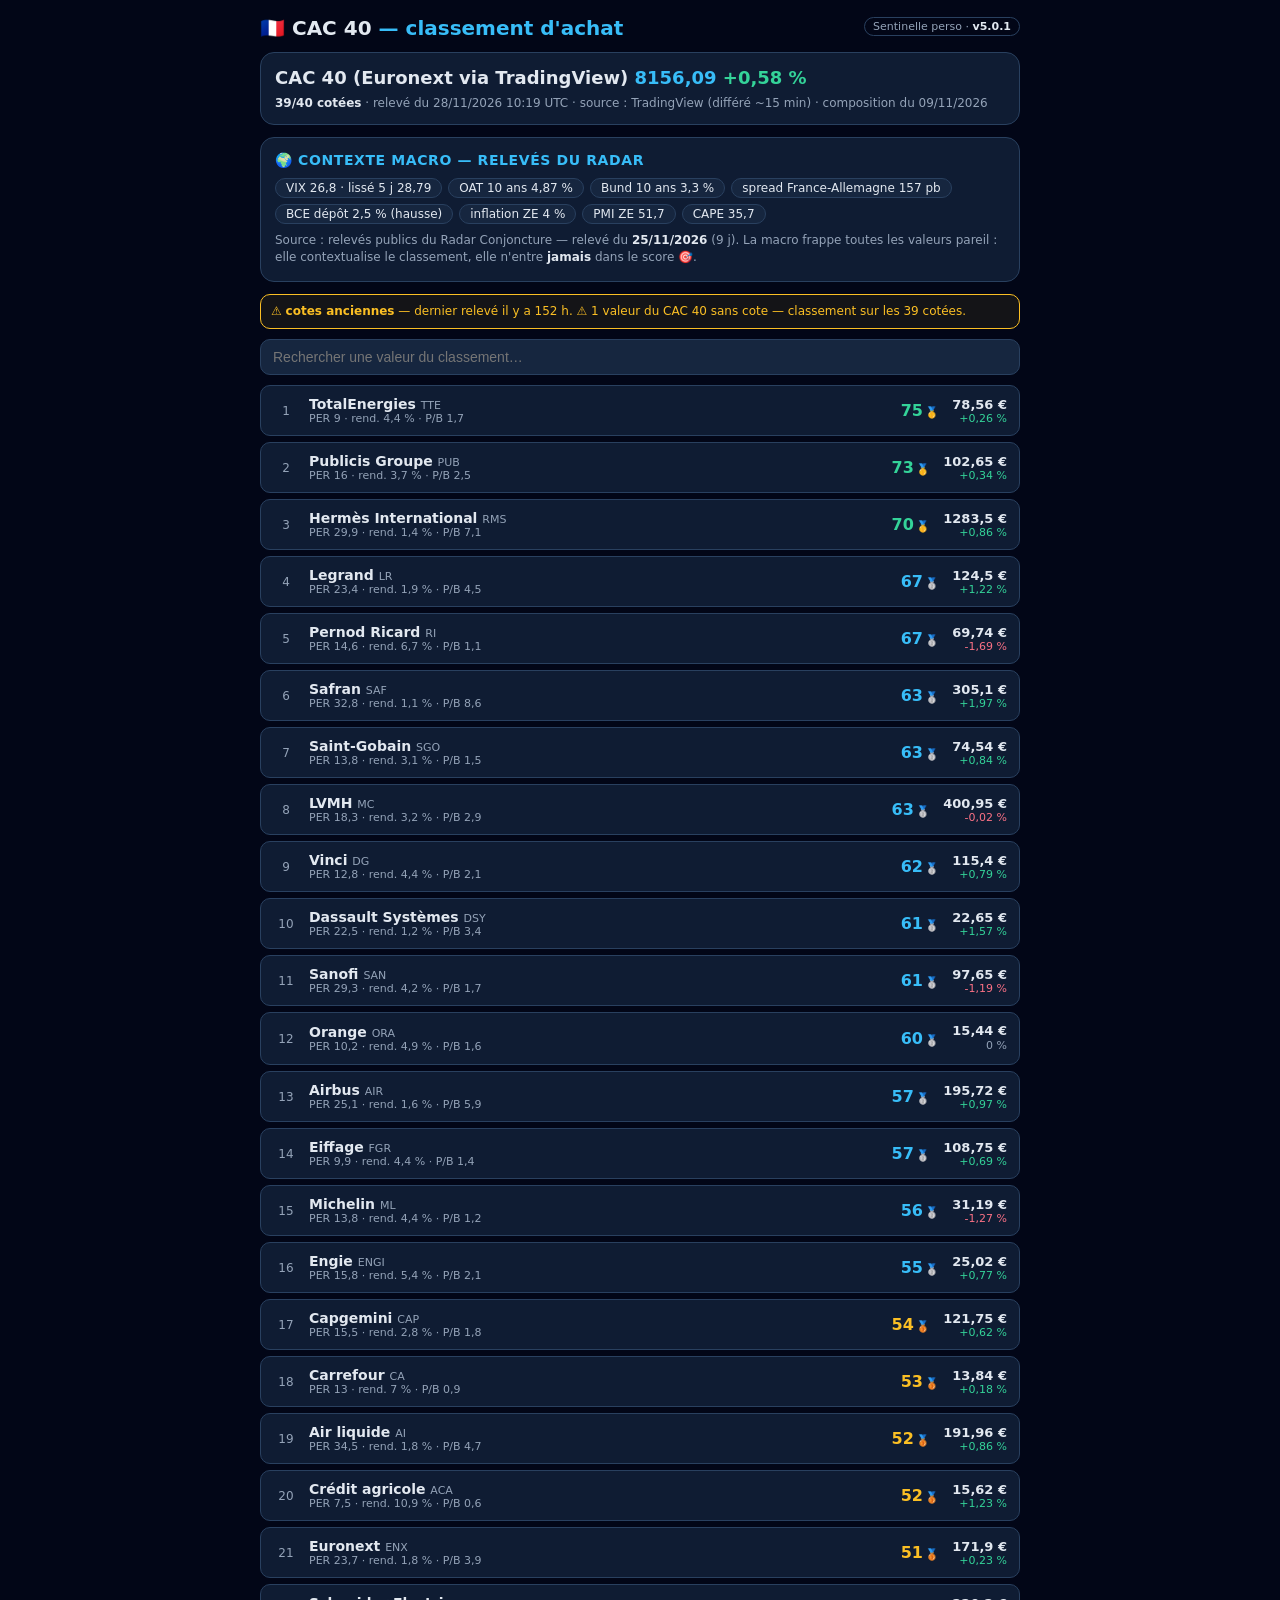
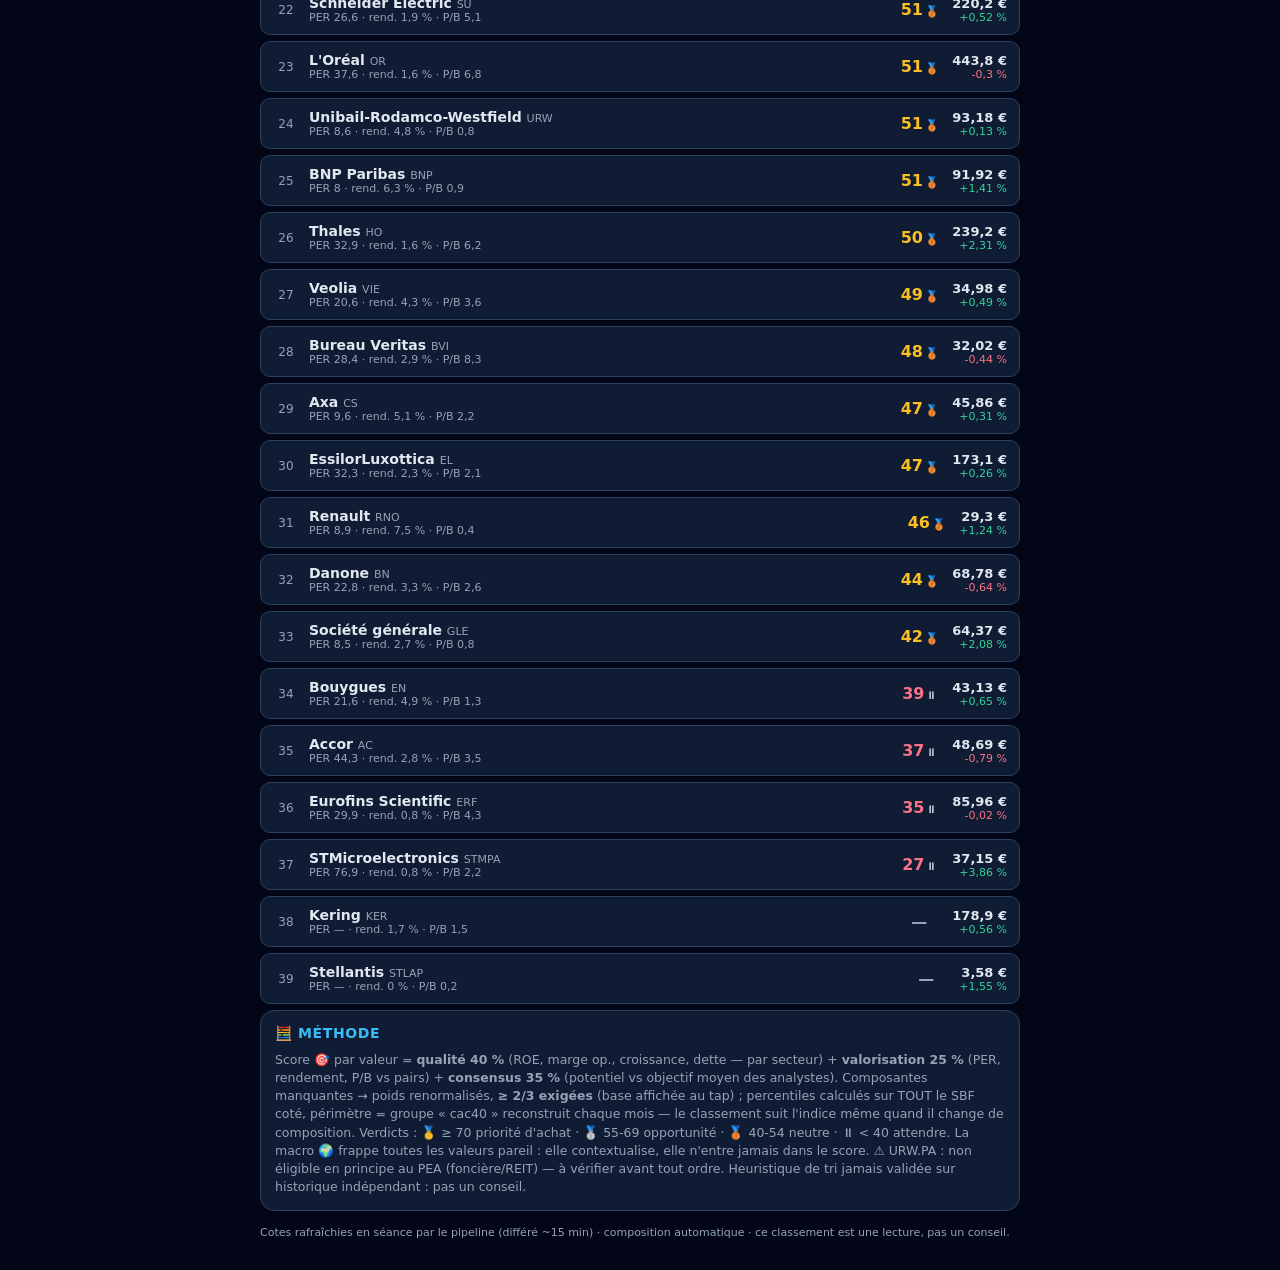
<file: index.html>
<!DOCTYPE html>
<html lang="fr">
<head>
<meta charset="utf-8">
<meta name="viewport" content="width=device-width, initial-scale=1, viewport-fit=cover">
<meta name="theme-color" content="#020617">
<title>CAC 40 — Sentinelle perso</title>
<link rel="manifest" href="./manifest.webmanifest">
<link rel="icon" href="./icon.svg" type="image/svg+xml">
<style>
  :root {
    --bg: #020617; --card: #0f1c33; --card2: #16263f; --line: #29405f;
    --txt: #e2e8f0; --mut: #94a3b8; --acc: #38bdf8; --good: #34d399; --mid: #fbbf24; --bad: #fb7185;
  }
  * { box-sizing: border-box; }
  body { background: var(--bg); color: var(--txt); font-family: system-ui, -apple-system, "Segoe UI", Roboto, sans-serif; font-size: 15px; margin: 0; padding: 10px 10px 28px; }
  header { max-width: 760px; margin: 0 auto 10px; }
  .hrow { display: flex; align-items: center; justify-content: space-between; gap: 10px; flex-wrap: wrap; }
  h1 { font-size: 20px; margin: 6px 0 2px; }
  h1 span { color: var(--acc); }
  .badge { font-size: 11px; color: var(--mut); border: 1px solid var(--line); padding: 2px 8px; border-radius: 99px; white-space: nowrap; }
  .badge b { color: var(--txt); font-weight: 600; }
  main { max-width: 760px; margin: 0 auto; }
  .card { background: var(--card); border: 1px solid var(--line); border-radius: 14px; padding: 14px; margin-bottom: 12px; }
  .card h2 { font-size: 14px; color: var(--acc); margin: 0 0 10px; text-transform: uppercase; letter-spacing: 0.6px; }
  .chip { display: inline-block; font-size: 12px; padding: 2px 10px; border-radius: 99px; border: 1px solid var(--line); background: var(--card2); }
  .empty { text-align: center; color: var(--mut); padding: 18px 6px; font-size: 13px; line-height: 1.5; }
  .mut { color: var(--mut); font-size: 12.5px; line-height: 1.45; }
  .up { color: var(--good); } .dn { color: var(--bad); }
  a { color: var(--acc); }
  /* ---- classement CAC 40 (même design que l'onglet du Radar Conjoncture) ---- */
  .cacIdx { font-size: 18px; font-weight: 700; }
  .cacIdx b { color: var(--acc); }
  .cacMeta { font-size: 12px; color: var(--mut); margin-top: 8px; }
  .cacMeta b { color: var(--txt); }
  .cacChips { display: flex; flex-wrap: wrap; gap: 6px; margin-top: 8px; }
  .cacMNote { font-size: 12px; color: var(--mut); margin-top: 8px; line-height: 1.45; }
  .cacMNote b { color: var(--txt); }
  .cacWarn { border: 1px solid var(--mid); color: var(--mid); background: rgba(251,191,36,.07); font-size: 12px; padding: 8px 10px; border-radius: 10px; margin-bottom: 10px; line-height: 1.45; }
  .cacSearch { width: 100%; background: var(--card2); border: 1px solid var(--line); color: var(--txt); font-size: 14px; padding: 9px 12px; border-radius: 10px; margin-bottom: 10px; outline: none; }
  .crow { display: flex; align-items: center; gap: 10px; padding: 10px 12px; border: 1px solid var(--line); border-radius: 10px; margin-bottom: 6px; background: var(--card); cursor: pointer; }
  .crow:active { background: var(--card2); }
  .crk { width: 26px; font-size: 12px; color: var(--mut); text-align: center; flex: none; }
  .cnm { flex: 1 1 auto; min-width: 0; }
  .cn1 { font-size: 14px; font-weight: 600; white-space: nowrap; overflow: hidden; text-overflow: ellipsis; }
  .cn1 .mn { color: var(--mut); font-weight: 400; font-size: 11px; }
  .cn2 { font-size: 11px; color: var(--mut); white-space: nowrap; overflow: hidden; text-overflow: ellipsis; }
  .csc { width: 46px; text-align: center; flex: none; }
  .csc b { font-size: 16px; font-weight: 700; display: inline-block; min-width: 24px; }
  .csc small { font-size: 11px; margin-left: 1px; }
  .csc.strong b { color: var(--good); } .csc.good b { color: var(--acc); }
  .csc.mid b { color: var(--mid); } .csc.wait b { color: var(--bad); } .csc.na b { color: var(--mut); }
  .cpx { text-align: right; flex: none; }
  .cpx .p { font-size: 13px; font-weight: 600; }
  .cpx .v { font-size: 11px; }
  .cdet { border-top: 1px dashed var(--line); margin: 8px 0 2px; padding: 10px 2px 6px; font-size: 12px; line-height: 1.5; cursor: default; }
  .cdet .grp { margin-top: 7px; color: var(--mut); }
  .cdet .grp b { color: var(--txt); }
  .cdet .flg { color: var(--mid); }
  footer { max-width: 760px; margin: 14px auto 0; font-size: 11px; color: var(--mut); line-height: 1.5; }
</style>
</head>
<body>
<header>
  <div class="hrow">
    <h1>🇫🇷 CAC 40 <span>— classement d'achat</span></h1>
    <span class="badge">Sentinelle perso · <b>v5.0.1</b></span>
  </div>
</header>

<main>
  <div class="card">
    <span id="cacIdxLine" class="cacIdx">CAC 40 <b id="cacPx">—</b> <span id="cacChg" class="mut">—</span></span>
    <div class="cacMeta"><b id="cacN">—/40 cotées</b> · <span id="cacRel">relevé en attente — il arrive à l'ouverture en ligne.</span></div>
  </div>
  <div class="card" id="cacMacroCard" style="display:none">
    <h2>🌍 Contexte macro — relevés du Radar</h2>
    <div class="cacChips" id="cacChips"></div>
    <div class="cacMNote" id="cacMNote"></div>
  </div>
  <div class="cacWarn" id="cacBanner" style="display:none"></div>
  <input id="cq" class="cacSearch" type="search" placeholder="Rechercher une valeur du classement…" autocomplete="off">
  <div id="cacList"><div class="empty">Cotes pas encore récupérées — le premier relevé arrive à l'ouverture en ligne.<br><button id="btnCacRetry" style="margin-top:10px;background:var(--card2);border:1px solid var(--line);color:var(--txt);border-radius:9px;padding:8px 14px;font-size:13px;cursor:pointer">Réessayer</button></div></div>
  <div class="card">
    <h2>🧮 Méthode</h2>
    <div class="mut">
      Score 🎯 par valeur = <b>qualité 40 %</b> (ROE, marge op., croissance, dette — par secteur) + <b>valorisation 25 %</b> (PER, rendement, P/B vs pairs) + <b>consensus 35 %</b> (potentiel vs objectif moyen des analystes). Composantes manquantes → poids renormalisés, <b>≥ 2/3 exigées</b> (base affichée au tap) ; percentiles calculés sur TOUT le SBF coté, périmètre = groupe « cac40 » reconstruit chaque mois — le classement suit l'indice même quand il change de composition. Verdicts : 🥇 ≥ 70 priorité d'achat · 🥈 55-69 opportunité · 🥉 40-54 neutre · ⏸ &lt; 40 attendre. La macro 🌍 frappe toutes les valeurs pareil : elle contextualise, elle n'entre jamais dans le score. ⚠️ URW.PA : non éligible en principe au PEA (foncière/REIT) — à vérifier avant tout ordre. Heuristique de tri jamais validée sur historique indépendant : pas un conseil.
    </div>
  </div>
</main>

<footer>
  Cotes rafraîchies en séance par le pipeline (différé ~15 min) · composition automatique · ce classement est une lecture, pas un conseil.
</footer>

<script src="./logic.js"></script>
<script>
"use strict";
function $(id) { return document.getElementById(id); }
function esc(s) { return String(s == null ? "" : s).replace(/[&<>"']/g, function (c) { return { "&": "&amp;", "<": "&lt;", ">": "&gt;", '"': "&quot;", "'": "&#39;" }[c]; }); }

// ---- cotes : quotes.json (même origine, rafraîchi en séance par les pings horaires) ----
var CAC_URL = "quotes.json";
var CAC_CACHE = "sentinelle-cac-quotes-v1";
var cacState = { q: null, loading: false, lastTry: 0, query: "" };
(function cacInit() {
  try { var raw = localStorage.getItem(CAC_CACHE); if (raw) cacState.q = JSON.parse(raw); } catch (e) {}
})();
function cacSave(q) { try { localStorage.setItem(CAC_CACHE, JSON.stringify(q)); } catch (e) {} }

function loadCac(force) {
  renderCacData(cacState.q);
  var now = Date.now();
  if (cacState.loading) return;
  var fresh = !!(cacState.q && cacState.q.updated && isFinite(Date.parse(cacState.q.updated)) && (now - Date.parse(cacState.q.updated)) < 10 * 60000);
  if (!force && fresh) return;
  if (!force && now - cacState.lastTry < 60000) return;   // ne martèle pas quand le réseau échoue
  cacState.loading = true; cacState.lastTry = now;
  fetch(CAC_URL).then(function (r) { if (!r.ok) throw new Error("HTTP " + r.status); return r.json(); })
    .then(function (q) {
      cacState.loading = false;
      if (!q || !q.list || !q.list.length) throw new Error("relevé vide");
      cacState.q = q; cacSave(q); renderCacData(q);
    })
    .catch(function () {
      cacState.loading = false;
      if (!cacState.q) $("cacList").innerHTML = '<div class="empty">Relevé indisponible (hors ligne ou pipeline en pause) — le classement apparaîtra au prochain passage en ligne.</div>';
    });
}

// formats locaux (virgule décimale, signe)
function cacFr(v, d) {
  if (v == null || !isFinite(v)) return "—";
  var m = Math.pow(10, d == null ? 2 : d);
  return String(Math.round(v * m) / m).replace(".", ",");
}
function cacPct(v) { return (v == null || !isFinite(v)) ? "—" : ((v > 0 ? "+" : "") + cacFr(v, 1) + " %"); }
function cacPct2(v) { return (v == null || !isFinite(v)) ? "—" : ((v > 0 ? "+" : "") + cacFr(v, 2) + " %"); }
function cacIsoDm(iso) { if (!iso || iso.length < 10) return null; return iso.slice(8, 10) + "/" + iso.slice(5, 7) + "/" + iso.slice(0, 4); }
var CAC_VERD = {
  strong: { ic: "🥇", cls: "strong", lbl: "priorité d'achat" },
  good: { ic: "🥈", cls: "good", lbl: "opportunité" },
  mid: { ic: "🥉", cls: "mid", lbl: "neutre" },
  wait: { ic: "⏸", cls: "wait", lbl: "attendre" }
};
var CAC_REC = { strong_buy: "fort achat", buy: "achat", hold: "conserver", underperform: "sous-perf.", sell: "vente" };

// pipeline : quotes.list → valorisation → qualité → sbfEnrich (upX + bonus initiés NEUTRES :
// plus de fetch data.json dans cette app monovue — le score est identique, les badges 🔥
// d'initiés, purement décoratifs, ont disparu avec les onglets) → score 🎯.
// Percentiles sur TOUT le SBF coté, filtre cac40 APRÈS (périmètre automatique).
function cacPipeline(list) {
  return RI.cacScores(RI.sbfEnrich(RI.oppScores(RI.valScores((list || []).filter(function (e) { return e != null; }))), { byName: {}, byIsin: {} }));   // v5.0.1 : une ligne null de la source est écartée, jamais un crash
}

function renderCacData(q) {
  if (typeof RI === "undefined" || !RI.cacScores) return;   // garde anti-skew : logic.js absent/périmé → page squelette, jamais un crash
  if (!q || !q.list || !q.list.length) return;   // état d'attente déjà en place
  // indice CAC 40 : champ dédié (Yahoo ^FCHI ou repli TradingView EURONEXT:PX1 — l'idx du repli EST le CAC 40)
  var cIdx = q.cacIdx || (q.idx && q.idx.name && String(q.idx.name).indexOf("CAC 40") > -1 ? q.idx : null);
  if (cIdx && cIdx.px != null) {
    $("cacIdxLine").innerHTML = esc(String(cIdx.name || "CAC 40")) + " <b>" + cacFr(cIdx.px, 2) + "</b> " +
      '<span class="' + (cIdx.chg > 0 ? "up" : (cIdx.chg < 0 ? "dn" : "mut")) + '">' + cacPct2(cIdx.chg) + "</span>";
  } else { $("cacIdxLine").innerHTML = "CAC 40 <b>—</b>"; }
  // classement : percentiles sur TOUT le SBF coté (base stable), filtre cac40 APRÈS (périmètre auto)
  var rows = RI.cacSort(RI.cacFilter(cacPipeline(q.list)));
  $("cacN").textContent = rows.length + "/40 cotées";
  // meta : relevé + source + composition
  var relParts = [];
  if (q.updated) relParts.push("relevé du " + (cacIsoDm(String(q.updated).slice(0, 10)) || "—") + " " + String(q.updated).slice(11, 16) + " UTC");
  relParts.push("source : " + (q.source ? (String(q.source).indexOf("TradingView") > -1 ? "TradingView" : "Yahoo") : "—") + " (différé ~15 min)");
  if (q.sbUpdated) relParts.push("composition du " + (cacIsoDm(String(q.sbUpdated).slice(0, 10)) || "—"));
  $("cacRel").textContent = relParts.join(" · ");
  // bandeau macro 🌍 (relevés publics du Radar Conjoncture, transportés par quotes.json) — contexte, jamais notée
  var warns = [];
  var m = RI.macroState(q.macro, Date.now());
  if (m) {
    $("cacMacroCard").style.display = "";
    var chips = [];
    if (m.vix != null) chips.push("VIX " + cacFr(m.vix) + (m.vix5 != null ? " · lissé 5 j " + cacFr(m.vix5) : ""));
    if (m.oat10 != null) chips.push("OAT 10 ans " + cacFr(m.oat10) + " %");
    if (m.bund10 != null) chips.push("Bund 10 ans " + cacFr(m.bund10) + " %");
    if (m.spread != null) chips.push("spread France-Allemagne " + m.spread + " pb");
    if (m.bceDepot != null) chips.push("BCE dépôt " + cacFr(m.bceDepot) + " %" + (m.bceDir ? " (" + m.bceDir + ")" : ""));
    if (m.inflZE != null) chips.push("inflation ZE " + cacFr(m.inflZE) + " %");
    if (m.pmiZE != null) chips.push("PMI ZE " + cacFr(m.pmiZE, 1));
    if (m.cape != null) chips.push("CAPE " + cacFr(m.cape, 1));
    $("cacChips").innerHTML = chips.map(function (c) { return '<span class="chip">' + esc(c) + "</span>"; }).join("");
    $("cacMNote").innerHTML = "Source : relevés publics du Radar Conjoncture — relevé du <b>" + esc(cacIsoDm(m.dateData) || "—") + "</b>" +
      (m.ageDays != null ? " (" + m.ageDays + " j)" : "") +
      ". La macro frappe toutes les valeurs pareil : elle contextualise le classement, elle n'entre <b>jamais</b> dans le score 🎯." +
      (m.stale ? " ⚠️ <b>Relevé ancien</b> — rafraîchi au prochain relevé du Radar." : "");
    if (m.stale) warns.push("⚠️ <b>macro ancienne</b> (" + m.ageDays + " j) — bandeau 🌍 à prendre avec prudence.");
  } else {
    $("cacMacroCard").style.display = "none";
  }
  // avertissements : cotes anciennes / valeurs sans cote / relevé incomplet
  var ageH = (q.updated && isFinite(Date.parse(q.updated))) ? (Date.now() - Date.parse(q.updated)) / 3600000 : null;
  if (ageH != null && ageH > 26) warns.push("⚠️ <b>cotes anciennes</b> — dernier relevé il y a " + Math.round(ageH) + " h.");
  if (rows.length < 40) warns.push("⚠️ " + (40 - rows.length) + " valeur" + (40 - rows.length > 1 ? "s" : "") + " du CAC 40 sans cote — classement sur les " + rows.length + " cotées.");
  if (q.ok === false) warns.push("⚠️ dernier relevé incomplet — les cotes affichées sont le dernier relevé valide.");
  var bw = $("cacBanner");
  if (warns.length) { bw.innerHTML = warns.join(" "); bw.style.display = ""; } else { bw.style.display = "none"; }
  // recherche
  var query = cacState.query;
  if (query) rows = rows.filter(function (e) {
    return String(e.n).toLowerCase().indexOf(query) >= 0 || String(e.mn).toLowerCase().indexOf(query) >= 0;
  });
  if (!rows.length) { $("cacList").innerHTML = '<div class="empty">Aucune valeur du CAC 40 pour « ' + esc(query) + ' ».</div>'; return; }
  // tableau compact : rang · nom (PER/rend./P/B en 2e ligne) · score+verdict · cours+variation
  var html = [];
  for (var i = 0; i < rows.length; i++) {
    var e = rows[i];
    var v = e.verdict ? CAC_VERD[e.verdict] : null;
    html.push(
      '<div class="crow" data-i="' + i + '">' +
      '<div class="crk">' + (i + 1) + "</div>" +
      '<div class="cnm">' +
      '<div class="cn1">' + esc(e.n) + ' <span class="mn">' + esc(e.mn || "") + "</span></div>" +
      '<div class="cn2">PER ' + (e.per != null ? cacFr(e.per, 1) : "—") + " · rend. " + (e.dY != null ? cacFr(e.dY, 1) + " %" : "—") + " · P/B " + (e.pb != null ? cacFr(e.pb, 1) : "—") +
      (e.upX != null ? " · 🎯 " + cacPct(e.upX) : "") + "</div>" +
      "</div>" +
      '<div class="csc ' + (v ? v.cls : "na") + '">' + (e.aScore != null ? "<b>" + e.aScore + "</b><small>" + (v ? v.ic : "") + "</small>" : "<b>—</b>") + "</div>" +
      '<div class="cpx"><div class="p">' + cacFr(e.px, 2) + " €</div>" +
      '<div class="v ' + (e.chg > 0 ? "up" : (e.chg < 0 ? "dn" : "mut")) + '">' + cacPct2(e.chg) + "</div></div>" +
      "</div>" +
      cacDetailHtml(e, i)
    );
  }
  $("cacList").innerHTML = html.join("");
}

// détail complet d'une ligne — déplié au tap sur la ligne (toutes les informations)
function cacDetailHtml(e, i) {
  var parts = [];
  if (e.qScore != null) parts.push("qualité " + e.qScore + "/100 (" + e.qBase + "/4 · " + (e.qMode === "sector" ? "vs secteur" : (e.qMode === "mix" ? "mixte" : "vs indice")) + ")");
  if (e.score != null) parts.push("valorisation " + e.score + "/100 (" + e.vBase + "/3 · " + (e.vMode === "sector" ? "vs secteur" : (e.vMode === "mix" ? "mixte" : "vs indice")) + ")");
  if (e.pUp != null) parts.push("consensus " + e.pUp + "/100");
  var head = parts.length
    ? "<b>Composantes du score 🎯</b> (base " + e.aBase + "/3) : " + parts.join(" · ")
    : "<b>Composantes insuffisantes</b> (base " + (e.aBase || 0) + "/3) — pas de score, on n'invente rien.";
  var g = [];
  g.push("📐 Valorisation : PER " + (e.per != null ? cacFr(e.per, 1) : "—") + " · projeté " + (e.fper != null ? cacFr(e.fper, 1) : "—") +
    " · rendement " + (e.dY != null ? cacFr(e.dY, 1) + " %" : "—") + " · P/B " + (e.pb != null ? cacFr(e.pb, 1) : "—"));
  if (e.roe != null || e.mOp != null || e.gRev != null || e.de != null)
    g.push("🧪 Qualité : " +
      (e.roe != null ? "ROE " + cacFr(e.roe * 100, 1) + " % · " : "") +
      (e.mOp != null ? "marge op. " + cacFr(e.mOp * 100, 1) + " % · " : "") +
      (e.gRev != null ? "croissance CA " + cacPct(Math.round(e.gRev * 1000) / 10) + " · " : "") +
      (e.de != null ? "dette/CP " + cacFr(e.de, 0) + " %" : ""));
  if (e.tp != null)
    g.push("🎯 Consensus : objectif <b>" + cacFr(e.tp, 2) + " €</b> (" + cacPct(e.upX) + ")" +
      (e.tpN != null ? " · " + e.tpN + " analyste" + (e.tpN > 1 ? "s" : "") : "") +
      (CAC_REC[e.rec] ? " · " + CAC_REC[e.rec] : ""));
  if (e.nextRes != null || e.surp != null)
    g.push("📅 Résultats : " + (e.nextRes != null ? "prochaine publication le <b>" + (cacIsoDm(e.nextRes) || "—") + "</b>" : "prochaine publication non communiquée") +
      (e.surp != null ? " · surprise EPS <b>" + (e.surp > 0 ? '<span class="up">✅ +' : (e.surp < 0 ? '<span class="dn">❌ ' : "")) + cacFr(e.surp, 1) + " %" + (e.surp !== 0 ? "</span>" : "") + "</b> (moyenne des derniers trimestres)" : ""));
  if (e.w52lo != null && e.w52hi != null)
    g.push("📉 52 s. : " + cacFr(e.w52lo, 2) + " – " + cacFr(e.w52hi, 2) + " €" +
      (e.gapLo != null ? " · cours à " + cacPct(e.gapLo) + " du plus bas" : "") +
      (e.dd52 != null ? " · " + cacPct(e.dd52) + " du plus haut" : "") +
      (e.pos52 != null ? " · position " + e.pos52 + "/100" : ""));
  var flags = [];
  if (e.y === "URW.PA") flags.push("⚠️ PEA : non éligible en principe (foncière/REIT) — à vérifier avant tout ordre");
  if (e.earnWarn) flags.push("⚠️ bénéfices attendus en baisse (PER projeté au-dessus du PER passé)");
  if (e.approx) flags.push("≈ ticker résolu approximativement — cours à vérifier");
  if (e.pos52 != null && e.pos52 <= 20 && e.out52 === 0) flags.push("📉 bas de fourchette 52 s. (information, pas un signal — un point bas n'est pas un plancher)");
  if (flags.length) g.push('<span class="flg">' + flags.join("<br>") + "</span>");
  var link = "https://www.boursorama.com/recherche/?query=" + encodeURIComponent(String(e.isin || e.mn || e.n || "").trim());
  g.push("Cap. " + (e.cap != null ? (e.cap >= 1e9 ? cacFr(e.cap / 1e9, 1) + " Md€" : cacFr(e.cap / 1e6, 0) + " M€") : "—") +
    (e.sec ? " · secteur " + e.sec : "") +
    ' · <a href="' + link + '" target="_blank" rel="noopener">cote ↗</a>');
  return '<div class="cdet" id="cdet' + i + '" style="display:none">' + head + g.map(function (x) { return '<div class="grp">' + x + "</div>"; }).join("") + "</div>";
}

// tap sur une ligne → déplie/replie son détail
function cacRowToggle(ev) {
  var t = ev && ev.target;
  while (t && !(t.classList && t.classList.contains && t.classList.contains("crow"))) {
    if (t.getAttribute && t.getAttribute("id") === "cacList") { t = null; break; }
    t = t.parentNode;
    if (!t) break;
  }
  if (!t) return;
  var det = $("cdet" + t.getAttribute("data-i"));
  if (!det) return;
  det.style.display = det.style.display === "none" ? "" : "none";
}
$("cacList").addEventListener("click", cacRowToggle);
$("cq").addEventListener("input", function (e) {
  cacState.query = String(e.target.value || "").trim().toLowerCase();
  renderCacData(cacState.q);
});
$("btnCacRetry").addEventListener("click", function () { loadCac(true); });

// chargement : cache affiché instantanément, puis rafraîchissement réseau
loadCac();
document.addEventListener("visibilitychange", function () { if (!document.hidden) loadCac(); });

if ("serviceWorker" in navigator) {
  navigator.serviceWorker.register("./sw.js").catch(function () {});
}
</script>
</body>
</html>
</file>
